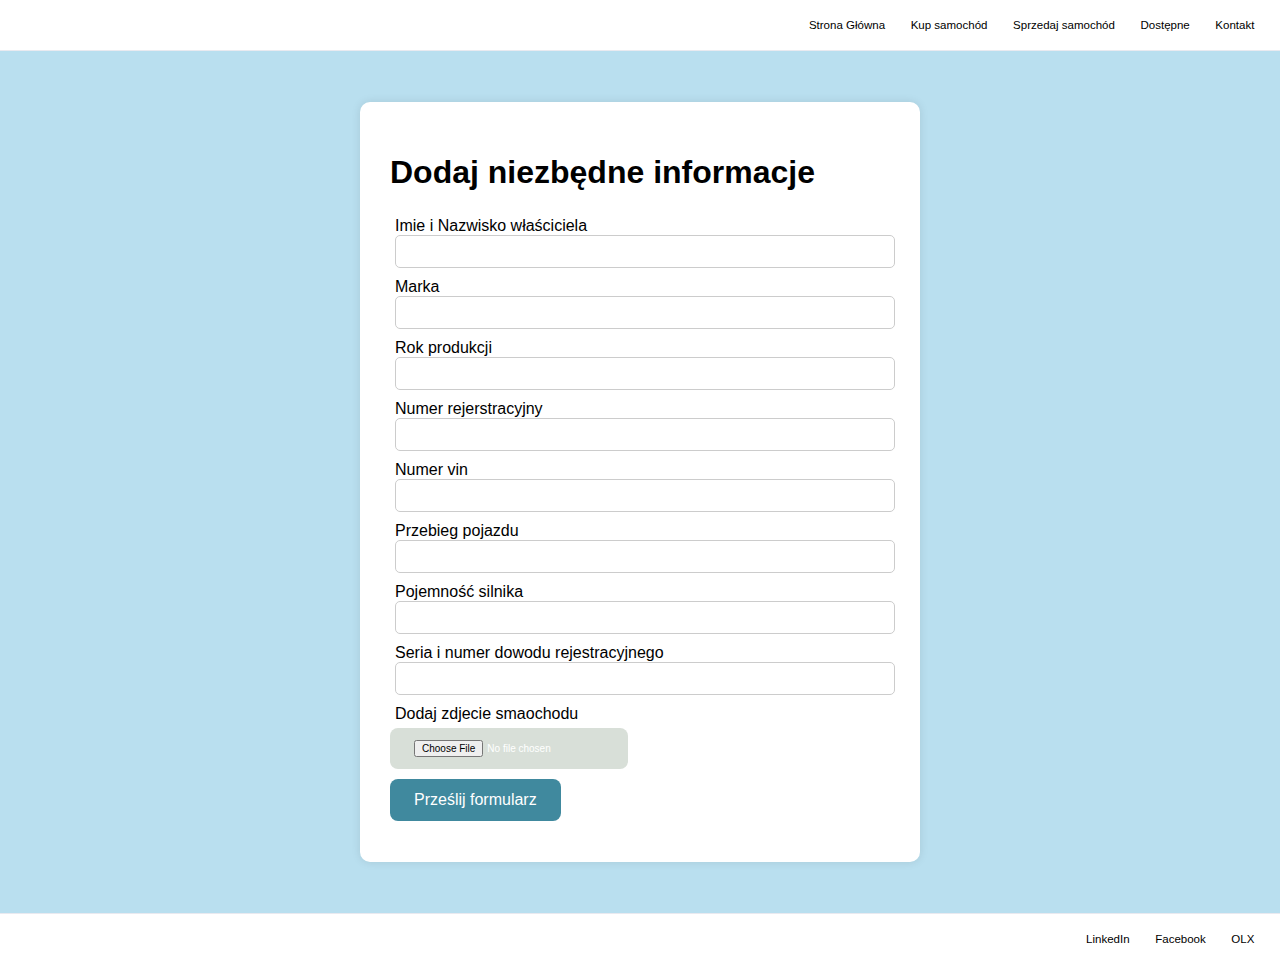
<file: dziekujeny.html>
<!DOCTYPE html>
<html lang="en">
<head>
    <meta charset="UTF-8">
    <meta name="viewport" content="width=device-width, initial-scale=1.0">
    <title>dziekujemy</title>
    <link rel="stylesheet" href="strona.css">
</head>
<body>

      <header id="pierwsza_sekcja">
        <a href="index.html" class="p1">Strona Główna</a>
        <a href="sprzedaz.html" class="p1">Kup samochód</a>
       <a href="dziekujeny.html" class="p1">Sprzedaj samochód</a>
         <a href="kup.html" class="p1">Dostępne</a>
        
          <a href="#footer_sekcja" class="p1">Kontakt</a>
      </header>
    <div id="tylny">
    <div class="content">

        <section id="formularz">

            <form action="#" method="post" autocomplete="off"> <!-- placeholder-none, gdzei wysylane sa dane, jak sa wysylane-->
                <h1>Dodaj niezbędne informacje</h1>

               
               <div class="row">
                <label for="name">Imie i Nazwisko właściciela</label>
                <input id="name" type="text"><!--oznacza, że ta etykieta jest powiązana z polem input, którego id to name.-->
                </div>
                
                <div class="row">
                    <label for="marka">Marka</label>
                    <input id="marka" type="text">
                    </div>
                    <div class="row">
                        <label for="podukcja">Rok produkcji </label>
                        <input id="podukcja" type="number">
                        </div>
                        <div class="row">
                            <label for="rejerstracja">Numer rejerstracyjny</label>
                            <input id="rejerstracja" type="text">
                            </div>

                        <div class="row"> <label for="vin">Numer vin</label>
                        <input id="vin" type="text"></div>
                         
                        <div class="row"><label for="przebieg">Przebieg pojazdu</label>
                         <input id="przebieg" type="number"></div>

                        <div class="row"> <label for="silnik">Pojemność silnika</label>
                        <input id="silnik" type="number"></div>
                                  
                       

                        <div class="row"> <label for="seria">Seria i numer dowodu rejestracyjnego</label>
                                            <input id="seria" type="text">  </div>

                         <div class="row"><label for="attachment"> Dodaj zdjecie smaochodu</label></div>
                        <input id="attachment" type="file" >

                        <div class="row"> </div>
                        <input class="przycisk" type="button" value="Prześlij formularz">

                
            </form>


        </section>
    </div>

</div>
<footer id="footer_sekcja">
    <a href="https://www.linkedin.com/feed/" class="p1">LinkedIn</a>
    <a href="https://www.facebook.com" class="p1">Facebook</a>
    <a href="https://www.olx.pl" class="p1">OLX</a>
  </footer>

</body>
</html>
</file>
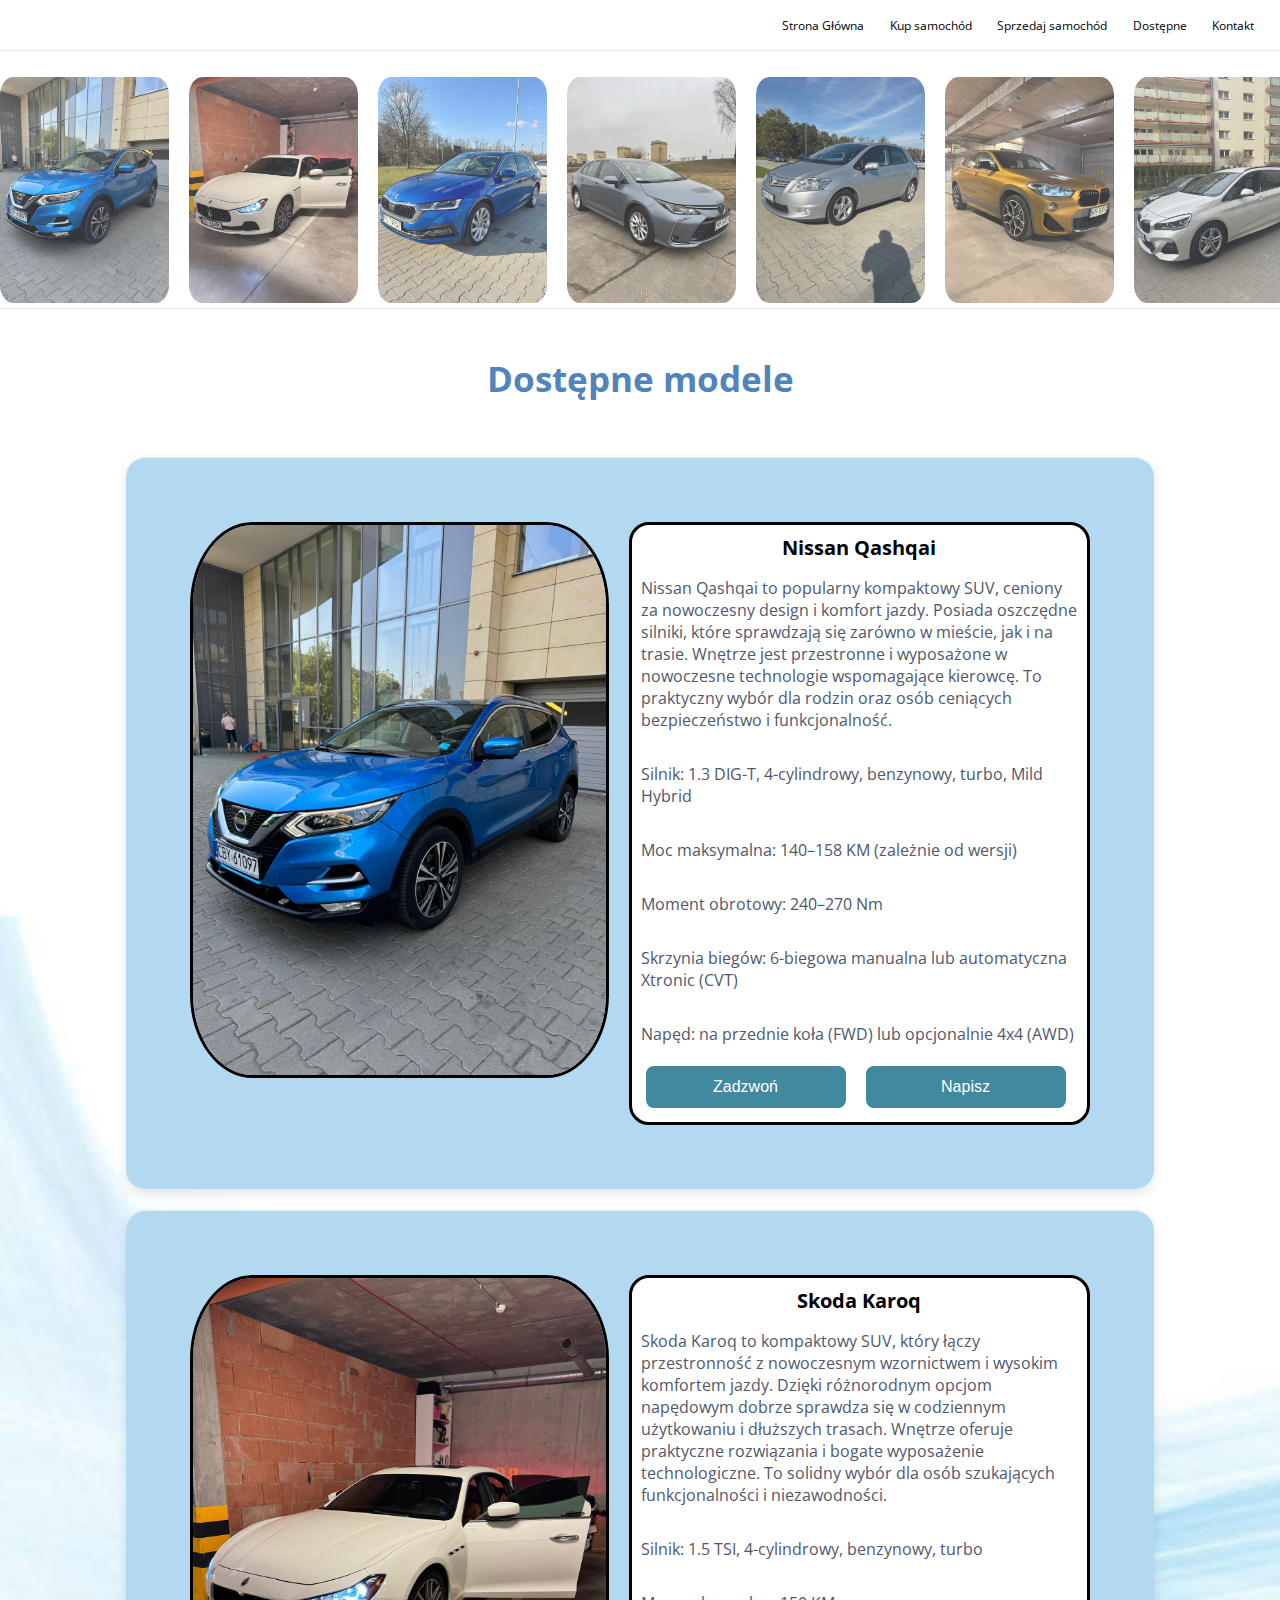
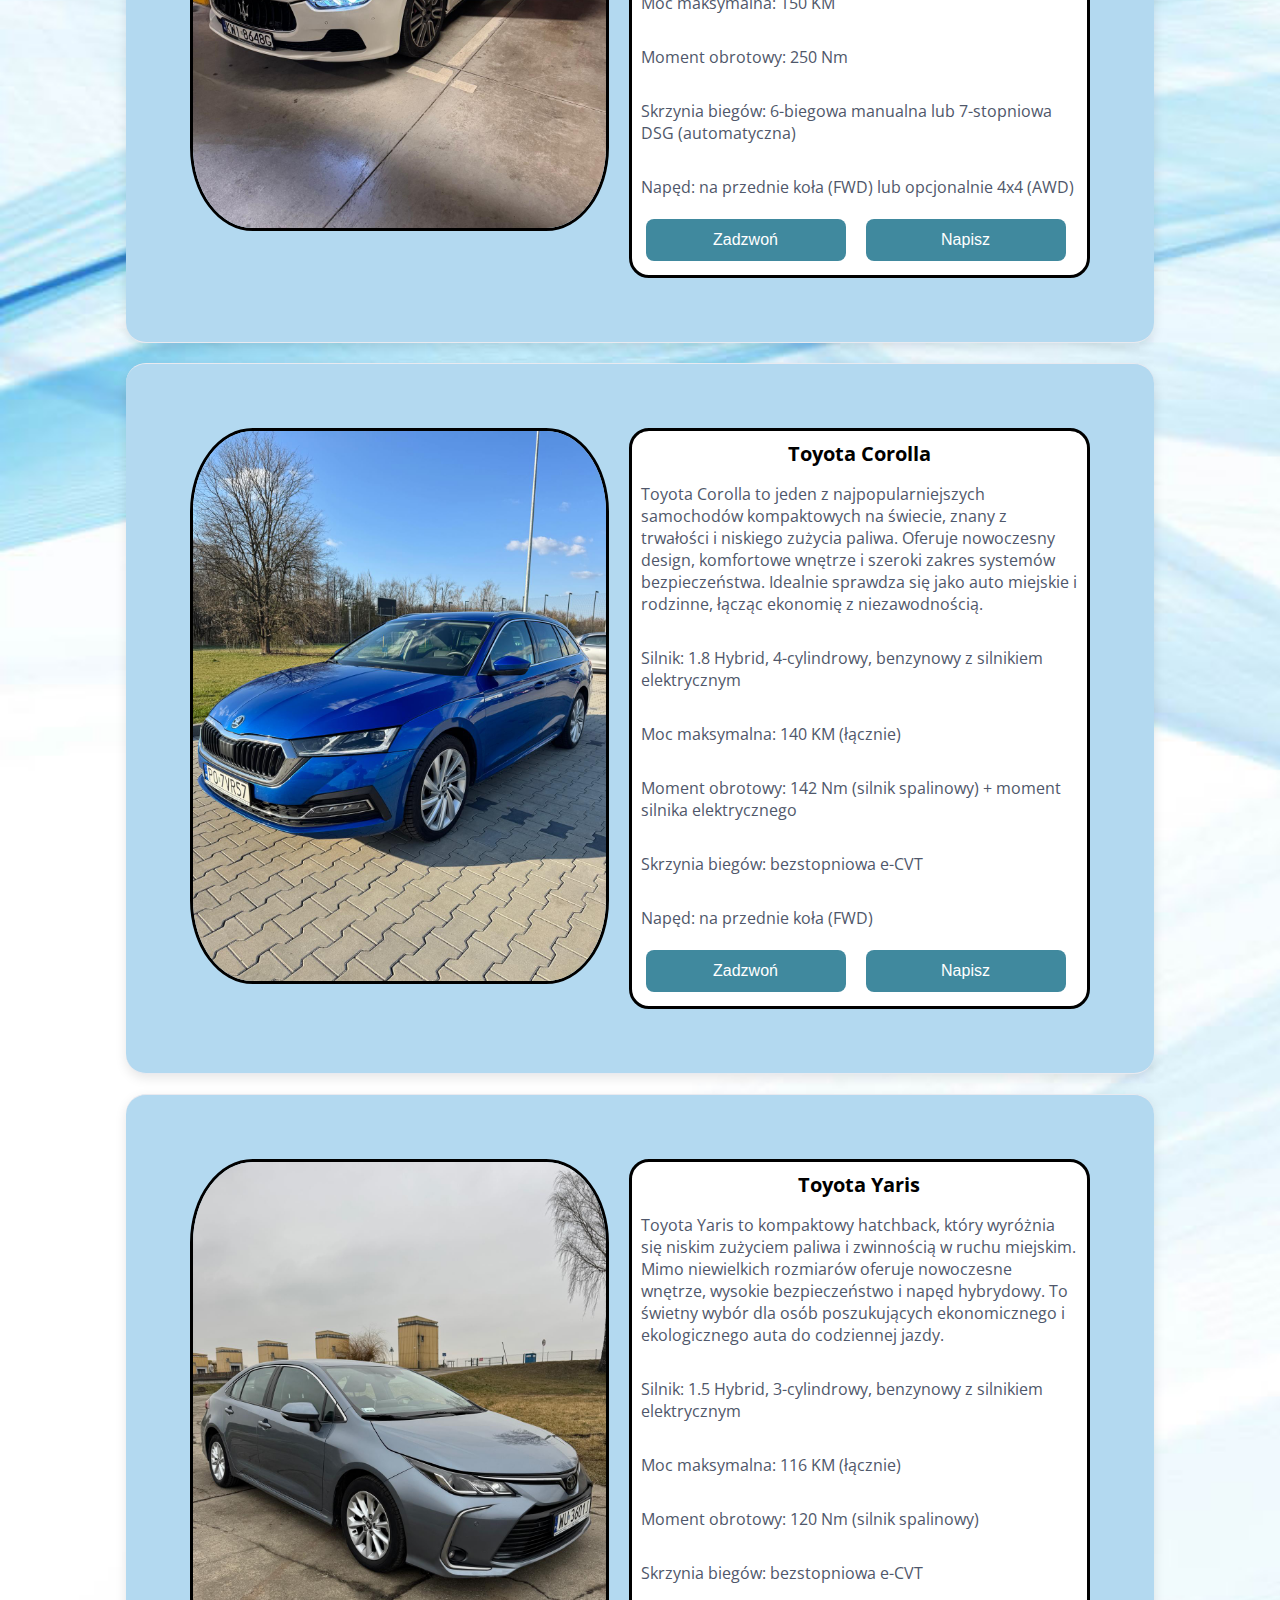
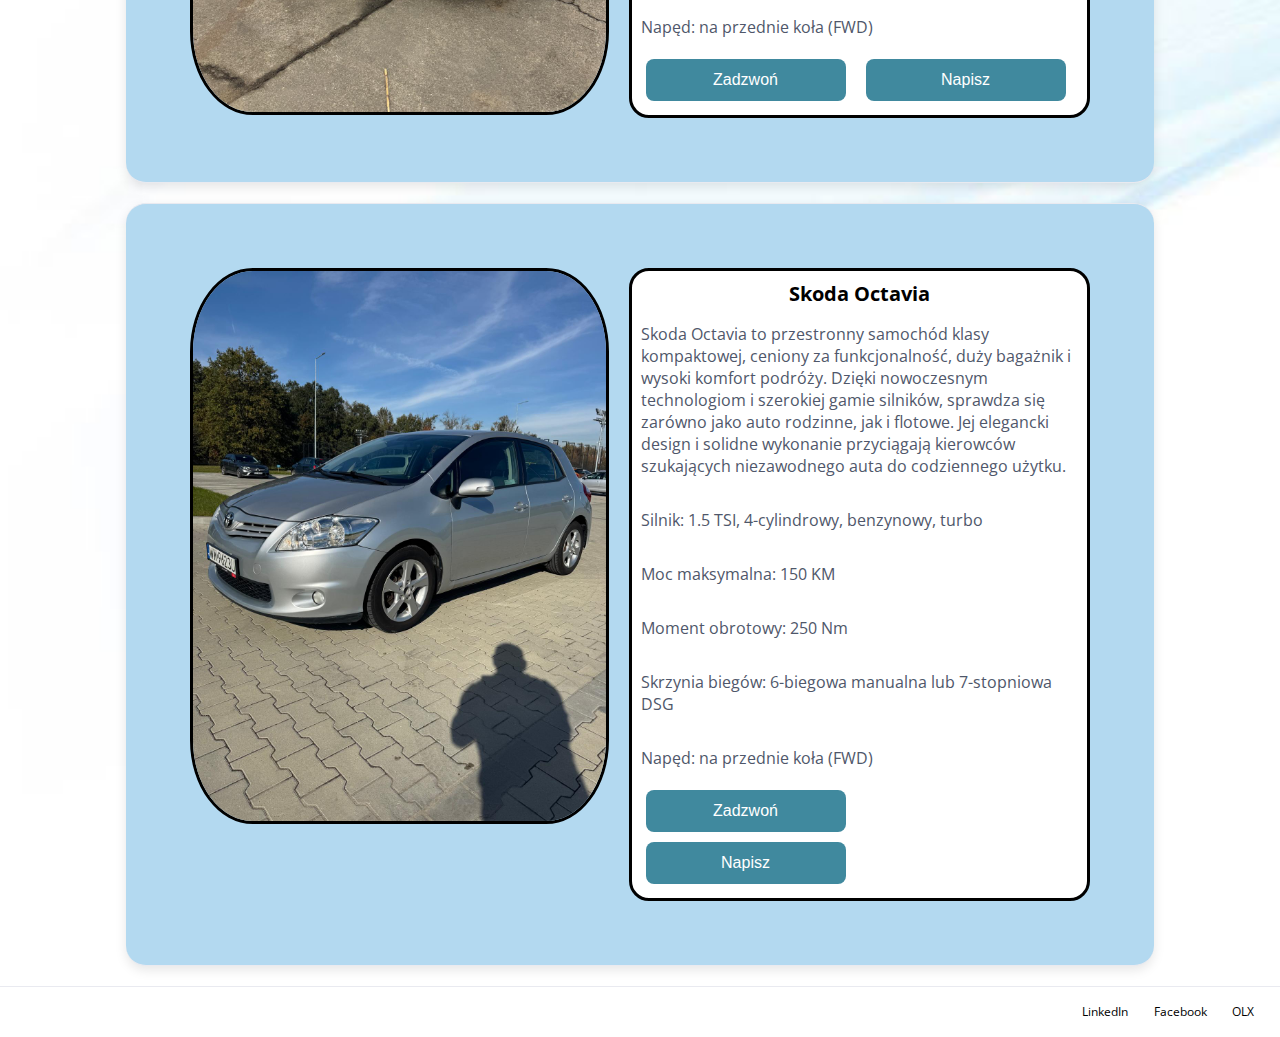
<file: kup.html>
<!DOCTYPE html>
<html lang="pl">
<head>
    <meta charset="UTF-8">
    <meta name="viewport" content="width=device-width, initial-scale=1.0">
    <title>Kup samochod</title>
    <meta http-equiv="X-UA-Compatible" content="IE=edge">

    <link rel="stylesheet" href="strona.css">
    <link rel="preconnect" href="https://fonts.googleapis.com">
    <link rel="preconnect" href="https://fonts.gstatic.com" crossorigin>
    <link href="https://fonts.googleapis.com/css2?family=Open+Sans:ital,wght@0,300..800;1,300..800&display=swap" rel="stylesheet">
</head>
<body>

 
  <header id="pierwsza_sekcja">
    <a href="index.html" class="p1">Strona Główna</a>
    <a href="sprzedaz.html" class="p1">Kup samochód</a>
    <a href="dziekujeny.html" class="p1">Sprzedaj samochód</a>
     <a href="kup.html" class="p1">Dostępne</a>
  
      <a href="#footer_sekcja" class="p1">Kontakt</a>
  </header>

    <section class="galeria-gorna">
        <ol>
          <li><img src="img/ob1.JPG" alt="Obraz 1"></li>
          <li><img src="img/ob2.JPG" alt="Obraz 2"></li>
          <li><img src="img/ob3.JPG" alt="Obraz 3"></li>
          <li><img src="img/ob4.JPG" alt="Obraz 4"></li>
          <li><img src="img/ob5.JPG" alt="Obraz 5"></li>
          <li><img src="img/ob6.JPG" alt="Obraz 3"></li>
          <li><img src="img/ob7.JPG" alt="Obraz 4"></li>
          <li><img src="img/ob8.JPG" alt="Obraz 5"></li>
        </ol>
    </section>
   <section id="sklep">
<div id="propozycje" style="display: flex; justify-content: center; margin-top: 10px;font-size: 30px; "> <h3 style="color: #5184bd;">Dostępne modele</h3></div>

    <div class="info">
        <img src="img/ob1.JPG" alt="nissan">
        <div class="text-content">
          <h3>Nissan Qashqai</h3>
          <p>Nissan Qashqai to popularny kompaktowy SUV, ceniony za nowoczesny design i komfort jazdy. Posiada oszczędne silniki, które sprawdzają się zarówno w mieście, jak i na trasie. Wnętrze jest przestronne i wyposażone w nowoczesne technologie wspomagające kierowcę. To praktyczny wybór dla rodzin oraz osób ceniących bezpieczeństwo i funkcjonalność.</p>
          <p>Silnik: 1.3 DIG-T, 4-cylindrowy, benzynowy, turbo, Mild Hybrid</p>
          <p>Moc maksymalna: 140–158 KM (zależnie od wersji)</p>
          <p>Moment obrotowy: 240–270 Nm</p>
            <p>Skrzynia biegów: 6-biegowa manualna lub automatyczna Xtronic (CVT)</p>
             <p>Napęd: na przednie koła (FWD) lub opcjonalnie 4x4 (AWD)</p>
                    <div style="display: flex; gap: 10px;">
                    <div class="row" style="width:200px;"><input class="przycisk" type="submit" value="Zadzwoń"></div>
                    <div class="row" style="width:200px;"><input class="przycisk" type="submit" value="Napisz"></div>
                  </div></div>
        </div>
        

  

    <div class="info">
        <img src="img/ob2.JPG" alt="nissan" >
        <div class="text-content">
          <h3>Skoda Karoq</h3>
          <p>Skoda Karoq to kompaktowy SUV, który łączy przestronność z nowoczesnym wzornictwem i wysokim komfortem jazdy. Dzięki różnorodnym opcjom napędowym dobrze sprawdza się w codziennym użytkowaniu i dłuższych trasach. Wnętrze oferuje praktyczne rozwiązania i bogate wyposażenie technologiczne. To solidny wybór dla osób szukających funkcjonalności i niezawodności. </p>
          <p>Silnik: 1.5 TSI, 4-cylindrowy, benzynowy, turbo</p>
          <p> Moc maksymalna: 150 KM</p>
          <p> Moment obrotowy: 250 Nm</p>
          <p> Skrzynia biegów: 6-biegowa manualna lub 7-stopniowa DSG (automatyczna)</p>
          <p> Napęd: na przednie koła (FWD) lub opcjonalnie 4x4 (AWD)</p>
              <div style="display: flex; gap: 10px;">
                 <div class="row" style="width:200px;"><input class="przycisk" type="submit" value="Zadzwoń"></div>
                  <div class="row" style="width:200px;"><input class="przycisk" type="submit" value="Napisz"></div>
                </div>
         </div>
           
        
      </div>

    
    <div class="info">
        <img src="img/ob3.JPG" alt="nissan">
        <div class="text-content">
          <h3>Toyota Corolla</h3>
          <p>Toyota Corolla to jeden z najpopularniejszych samochodów kompaktowych na świecie, znany z trwałości i niskiego zużycia paliwa. Oferuje nowoczesny design, komfortowe wnętrze i szeroki zakres systemów bezpieczeństwa. Idealnie sprawdza się jako auto miejskie i rodzinne, łącząc ekonomię z niezawodnością.
        </p>
            <p>Silnik: 1.8 Hybrid, 4-cylindrowy, benzynowy z silnikiem elektrycznym</p>
            <p>Moc maksymalna: 140 KM (łącznie)</p>
                <p>Moment obrotowy: 142 Nm (silnik spalinowy) + moment silnika elektrycznego</p>
                <p>Skrzynia biegów: bezstopniowa e-CVT</p>
                    <p>Napęd: na przednie koła (FWD)</p>
                    <div style="display: flex; gap: 10px;">
                   <div class="row" style="width:200px;"><input class="przycisk" type="submit" value="Zadzwoń"></div>
                   <div class="row" style="width:200px;"><input class="przycisk" type="submit" value="Napisz"></div>
                     </div>
        </div>
      </div>
   
    <div class="info">
        <img src="img/ob4.JPG" alt="nissan">
        <div class="text-content">
          <h3>Toyota Yaris</h3>
          <p>Toyota Yaris to kompaktowy hatchback, który wyróżnia się niskim zużyciem paliwa i zwinnością w ruchu miejskim. Mimo niewielkich rozmiarów oferuje nowoczesne wnętrze, wysokie bezpieczeństwo i napęd hybrydowy. To świetny wybór dla osób poszukujących ekonomicznego i ekologicznego auta do codziennej jazdy.</p>
            <p>Silnik: 1.5 Hybrid, 3-cylindrowy, benzynowy z silnikiem elektrycznym</p>
            <p>Moc maksymalna: 116 KM (łącznie)</p>
            <p>Moment obrotowy: 120 Nm (silnik spalinowy)
            <p>Skrzynia biegów: bezstopniowa e-CVT</p>
            <p>Napęd: na przednie koła (FWD)</p>
            <div style="display: flex; gap: 10px;">
            <div class="row" style="width:200px;display: flex;"><input class="przycisk" type="submit" value="Zadzwoń"></div>
                        <div class="row" style="width:200px;display: flex; float: right;"><input class="przycisk" type="submit" value="Napisz"></div>
            </div></div>

      </div>
    
    <div class="info">
        <img src="img/ob5.JPG" alt="nissans">
        <div class="text-content">
          <h3>Skoda Octavia</h3>
          <p>Skoda Octavia to przestronny samochód klasy kompaktowej, ceniony za funkcjonalność, duży bagażnik i wysoki komfort podróży. Dzięki nowoczesnym technologiom i szerokiej gamie silników, sprawdza się zarówno jako auto rodzinne, jak i flotowe. Jej elegancki design i solidne wykonanie przyciągają kierowców szukających niezawodnego auta do codziennego użytku.

            <p>Silnik: 1.5 TSI, 4-cylindrowy, benzynowy, turbo</p>
            <p>Moc maksymalna: 150 KM</p>
            <p>Moment obrotowy: 250 Nm</p>
            <p>Skrzynia biegów: 6-biegowa manualna lub 7-stopniowa DSG</p>
            <p>Napęd: na przednie koła (FWD)</p>
          
            <div style="display: flex; gap: 10px;"></div>
        <div class="row" style="width:200px;"><input class="przycisk" type="submit" value="Zadzwoń"></div>
                        <div class="row" style="width:200px;"><input class="przycisk" type="submit" value="Napisz"></div>
                      </div></div>

                      </section>
     
      <footer id="footer_sekcja">
        <a href="https://www.linkedin.com/feed/" class="p1">LinkedIn</a>
        <a href="https://www.facebook.com" class="p1">Facebook</a>
        <a href="https://www.olx.pl" class="p1">OLX</a>
      </footer>

</body>
</html>
</file>
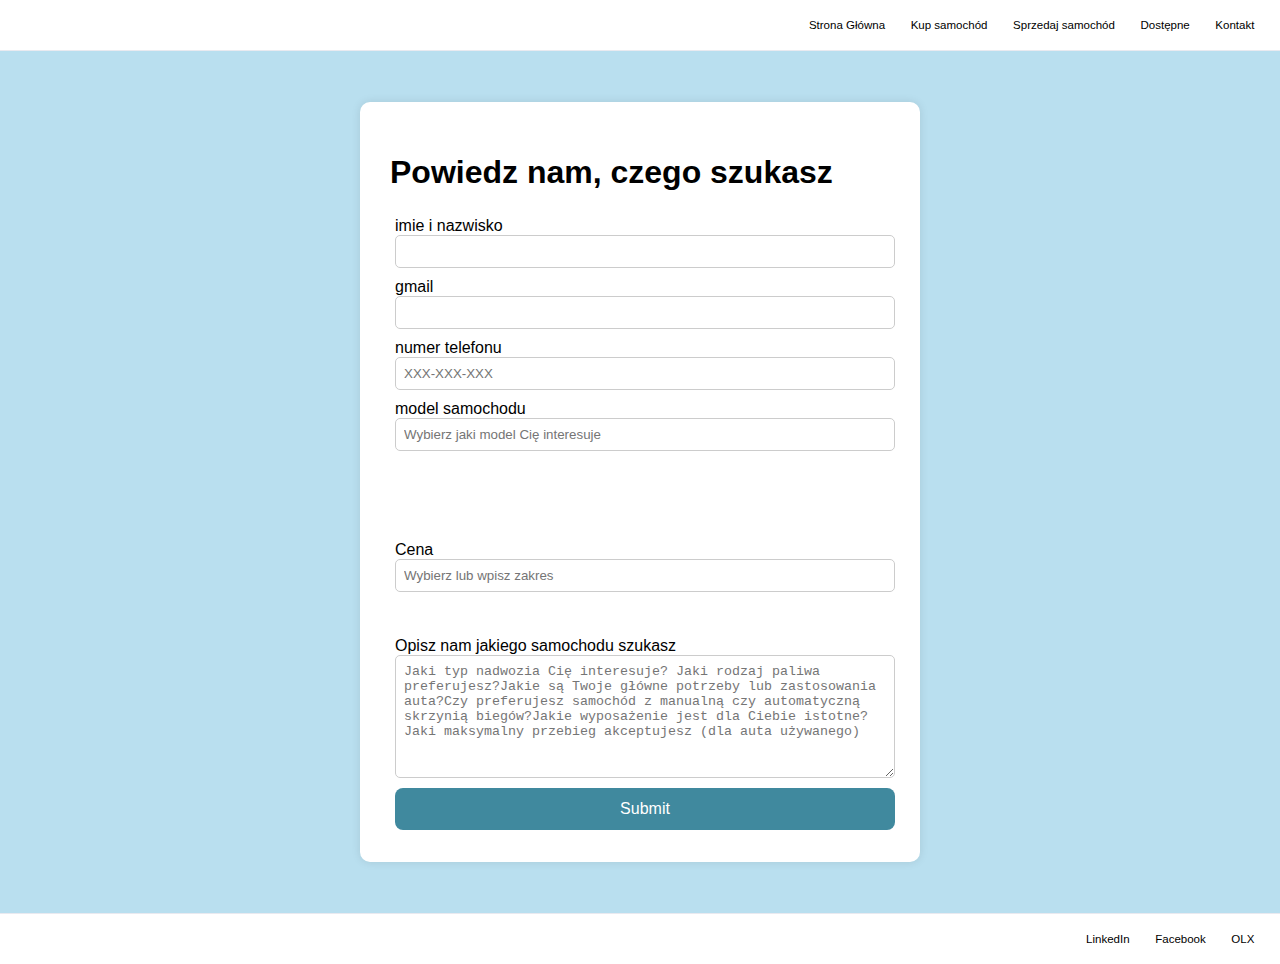
<file: sprzedaz.html>
<!DOCTYPE html>
<html lang="en">
<head>
    <meta charset="UTF-8">
    <meta name="viewport" content="width=device-width, initial-scale=1.0">
    <link rel="stylesheet" href="strona.css">
    <title>Kupno</title>
</head>
<body>


    
    <header id="pierwsza_sekcja">
        <a href="index.html" class="p1">Strona Główna</a>
        <a href="sprzedaz.html" class="p1">Kup samochód</a>
        <a href="dziekujeny.html" class="p1">Sprzedaj samochód</a>
         <a href="kup.html" class="p1">Dostępne</a>
  
          <a href="#footer_sekcja" class="p1">Kontakt</a>
      </header>
    <div id="tylny">
    <div class="content">

        <section id="formularz">
            <form action="#" method="post" autocomplete="off"> 

                <h1>Powiedz nam, czego szukasz</h1>


                <div class="row">
                    <label for="name">imie i nazwisko</label>
                    <input id="name" type="text">

                </div>
                <div class="row">
                    <label for="gmail">gmail</label>
                    <input id="gmail" type="email"  >
                </div>
                <div class="row">
                    <label for="telefon">numer telefonu</label>
                    <input id="telefon" type="tel" pattern="\d{9}" placeholder="XXX-XXX-XXX" >
                </div>

                <div class="row">
                    <label for="model">model samochodu</label>
                    <input id="model" type="text" list="modele" placeholder="Wybierz jaki model Cię interesuje">
                    <datalist id="modele">
                        <option value="BMW"></option>
                        <option value="Skoda"></option>
                        <option value="Toyota"></option>
                        <option value="Mercedes"></option>
                    </datalist>
                </div>

           
                <div class="row">
                    <label for="cena">Cena</label >
                    <input id="cena" type="text" list="cena-lista" placeholder="Wybierz lub wpisz zakres">
                    <datalist id="cena-lista">
                        <option value="1 000-10 000"></option>
                        <option value="10 000-20 000"></option>
                        <option value="20 000-30 000"></option>
                        <option value="30 000-40 000"></option>
                        <option value="40 000-50 000"></option>
                        <option value="50 000-100 000"></option>
                    </datalist>
                </div>
                <div class="row">
                    <label for="description" style="margin-top: 7%;">Opisz nam jakiego samochodu szukasz</label>
                    <textarea id="description" maxlength="500" rows="7" placeholder="Jaki typ nadwozia Cię interesuje? Jaki rodzaj paliwa preferujesz?Jakie są Twoje główne potrzeby lub zastosowania auta?Czy preferujesz samochód z manualną czy automatyczną skrzynią biegów?Jakie wyposażenie jest dla Ciebie istotne?Jaki maksymalny przebieg akceptujesz (dla auta używanego)"></textarea>
                </div>
                <div class="row">
                 <input type="submit" class="przycisk">

                </div>
            
            </form>

        </section>
    </div>

</div>
<footer id="footer_sekcja">
    <a href="https://www.linkedin.com/feed/" class="p1">LinkedIn</a>
    <a href="https://www.facebook.com" class="p1">Facebook</a>
    <a href="https://www.olx.pl" class="p1">OLX</a>
  </footer>

</body>
</html>
</file>
<file: strona.css>
body {
     width: 100vw;
     margin: 0;
     padding: 0; /*wewnetrzny odstęp zawartości od krawędzi */
     overflow-x: hidden; /*cześc ktora abedzei wystawac poza div bedzie ukryana/ucinana*/
   
     font-family: "Open Sans", sans-serif;
     font-optical-sizing: auto;
     font-weight: 400;
     font-style: normal;
     font-variation-settings:
       "wdth" 100;
 }
 

 
 #pierwsza_sekcja {
     height: 50px;
     border-bottom: 1px solid rgb(233, 234, 240);
     display: flex; /*pozwala ustawiać elementy w kolumnie*/
     justify-content: flex-end;/*na koncu osi-po prawej*/
     align-items: center; /* wyśrodkowuje content na wysokość*/
     background-color: rgb(255, 255, 255);
    
 }
 
 .p1 {
     padding-right: 2%;
     cursor: pointer;
     font-size: 0.9vw;
     color: black;
 }
 
 #sekcja_druga {
     height: 678px;
     background-color: rgb(255, 255, 255);
     display: flex;
     padding-top: 10px;
  }
   
   #lewa2, #prawa2 {
     width: 50%;
     display: flex;
     align-items: center;
     justify-content: center;
   }
   
   #wiza {
     border-radius: 15%;
     height:400px;
   }
   
   #p2 {
     padding-left: 8%;
     font-size: 2vw;
     
   }
   
 
 #sekcja_trzecia {
     background-image: url('img/P90546610_highRes_the-new-bmw-i4-e-dri.jpg');
     background-size: cover;
     background-position: center;
     background-repeat: no-repeat;
     height: 678px;}
 
 
#tekst_2 {

     text-shadow: 1px 1px 2px rgba(0, 0, 0, 0.3);/*od pozycji x, y, rozmycie*/
     font-size: 4vw;
     font-weight: bold;
     padding-top: 13%;
     cursor: pointer;
     margin-left: 6%;
   
}
a {
  text-decoration: none; 
}
a:hover{
  cursor: pointer;
}

 #dol img:hover {
     transform: scale(1.05);
     opacity: 1;
 }
 
 #sekcja_4 {
     height: 678px;
     background-color: rgb(255, 255, 255);
     display: flex;
     flex-direction: column;/*układa dzieci pionowo.*/
     overflow: hidden;/*ukrywa wszystko, co wychodzi poza element.*/
     position: relative;/*pozwala przesuwać element względem jego pozycji.*/
 }
 
 #góra {
     height: 10%;
     color: rgb(134, 142, 148);
 }
 
 #modele {
     display: flex;
     justify-content: center;
     margin-top: 5%;
     font-size: 45px;
     text-shadow: 1px 1px 2px rgba(0, 0, 0, 0.3);
 }
 
 .dol {
     justify-content: center;
     align-items: center;
     display: flex;
     margin-top: 7%;
 }
 .dol ol {
          list-style: none;
          padding: 0;
          margin: 0;
          display: flex;
          justify-content: center;
          gap: 20px;
        }
        
        .dol li {
          transition: transform 0.3s ease;
        }
        
        .dol img {
          width: 300px;
          height: 401px;
          border-radius: 8%;
          opacity: 0.8;
          cursor: pointer;
          transition: transform 0.3s ease, opacity 0.3s ease;
        }
        
        .dol img:hover {
          transform: scale(1.05);
          opacity: 1;
        }
 
 

 
 #sekcja_5 {
     background-image: url('img/P90554881_highRes.jpg');
     background-size: cover;
     background-position: center center;
     background-repeat: no-repeat;
     height: 678px;
     
 }

#tekst_5{ 
     position: absolute;
     color: white;
     font-size: 4vw;
     font-weight: bold;
     padding: 20px;
     border-radius: 10px;
     margin-top: 11%;
     cursor: pointer;
     text-shadow: 1px 1px 2px rgba(0, 0, 0, 0.3);
     padding-left:24%;
    }


 #footer_sekcja {
     height: 50px;
     border-top: 1px solid rgb(233, 234, 240);
     display: flex;
     justify-content: flex-end;
     align-items: center;
     background-color: rgb(255, 255, 255);
     padding-top: 0;
 }
 
 #footer_sekcja .p1 {
     padding-right: 2%;
     cursor: pointer;
     font-size: 0.9vw;
 }
 




 /*KUP*/
 .galeria-gorna {
   padding-top: 2%;
     width: 100%;
     border-bottom:1px solid rgb(233, 234, 240); ;
   }
   
   .galeria-gorna ol {
     list-style: none;
     padding: 0;
     margin: 0;
     display: flex;
     gap: 20px;
  
   }
   
  
   
   .galeria-gorna img {
     width: 169px;
     height: 226px;
     border-radius: 8%;
     opacity: 0.8;
     border:2px #0c253a;

     
   }
   .info {
     display: flex;
     align-items: flex-start;
     gap: 20px;
     padding:5% ;
     border-bottom: 1px solid rgb(233, 234, 240);
     border-top: 1px solid rgb(233, 234, 240);
     border-radius: 20px;
     background-color: #b3d9f0;
     box-shadow: 0 4px 12px rgba(0, 0, 0, 0.1);
     max-width: 900px;
     margin: 20px auto;
     transition: transform 0.3s ease, box-shadow 0.3s ease;
  
   }
   
   .text-content {
     display: flex;
     flex-direction: column;
     background-color: #ffffff;
     border-radius: 20px;
     padding: 1%;
     border: 3px solid #000000;
   }
   
   .text-content h3 {
     text-align: center;
     margin: 0;
     font-size:20px;
   
   }
   
   .text-content p {
     text-align: left;
     color: #4f576a;
   }
   .info img{
     border-radius: 15%;
    
     height: 550px;
     width: auto;
     border: 3px solid #000000;
   }
   .info:hover {
  transform: translateY(-5px);
 }
  #sklep {
    background-image:url('img/8666.jpg');
  background-size: cover; background-repeat: no-repeat;
}
   



  /*Sprzedaj*/

  .content {
    display: flex;
    justify-content: center;
    align-items: center;    
    height: 100%;
    background-color: #b9dfef;

  }

#formularz{
  background-color: #ffffff;
    padding: 30px;
    border-radius: 10px;
    box-shadow: 0 0 10px rgba(0,0,0,0.1);
    width: 500px;
    height: 700px;
    margin-top: 4%;
    margin-bottom: 4%;


  }

  .row
  {
    width: 500px;
    display:flex;
    flex-direction: column;
    padding:5px;
  }
  input, textarea {
    padding: 8px;
    border: 1px solid #ccc;
    border-radius: 5px;
}

.przycisk
{
  background-color: #40899e;
  color: white;
  padding: 12px 24px;
  border: none;
  border-radius: 8px;
  font-size: 16px;
  cursor: pointer;
  transition: background-color 0.3s ease;
}
.przycisk:hover
{
  background-color: #0c253a;
}
#attachment
{
  display: inline-block;
  background-color: #d8dfd8; 
  color: white;
  padding: 12px 24px;
  border: none;
  border-radius: 8px;
  font-size: 10px;
  cursor: pointer;
  transition: background-color 0.3s ease;
}
#tranz
{
  height: 100px;
}
</file>
